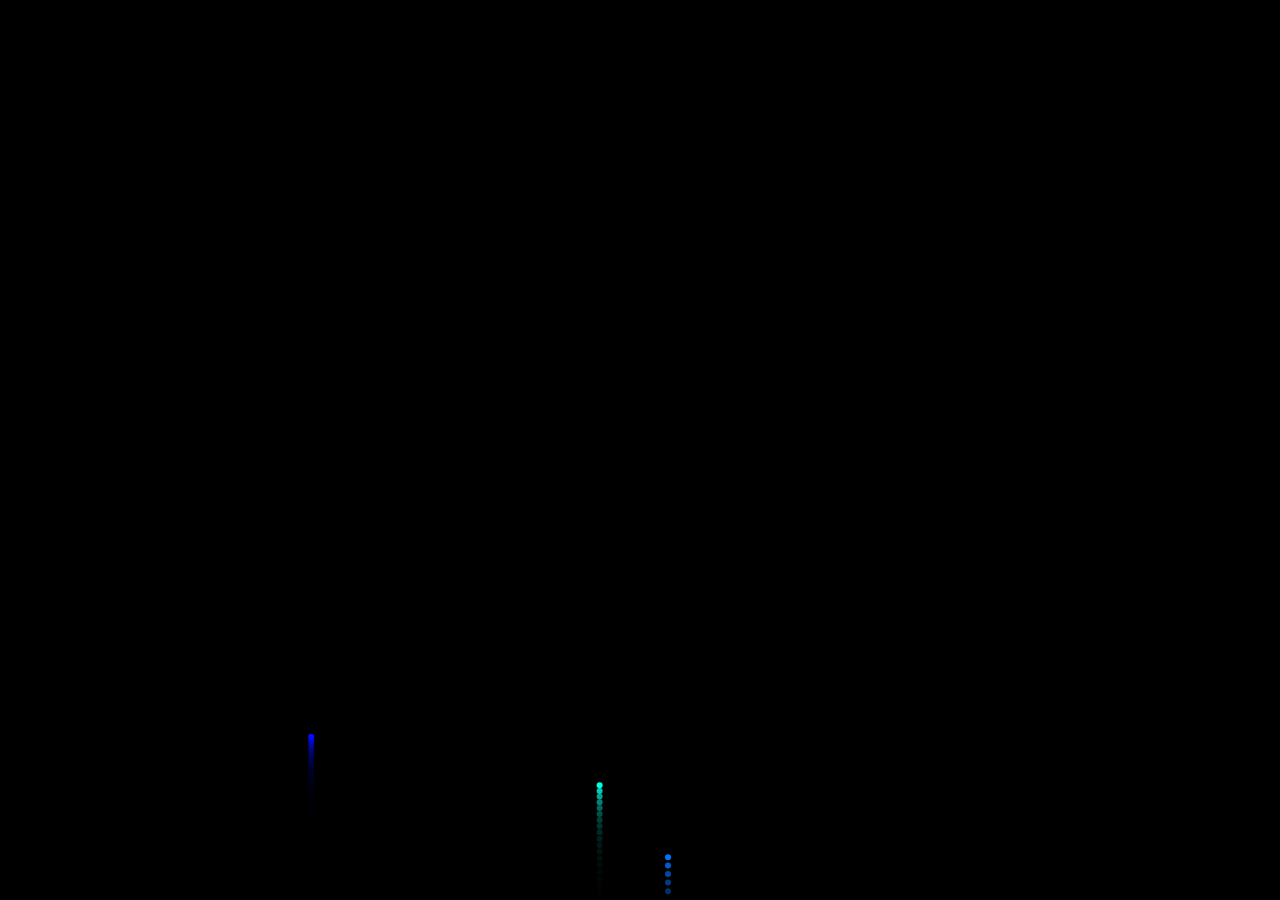
<file: index.html>
<!DOCTYPE html>
<html lang="en">
<head>
    <meta charset="UTF-8">
    <meta name="viewport" content="width=device-width, initial-scale=1.0">
    <title>Fireworks Animation</title>
    <style>
        @import url('https://fonts.googleapis.com/css2?family=Patrick+Hand&display=swap');
        body {
            margin: 0;
            overflow: hidden;
            background: black;
            display: flex;
            justify-content: center;
            align-items: center;
            height: 100vh;
            position: relative;
        }
        canvas {
            position: absolute;
            top: 0;
            left: 0;
            width: 100vw;
            height: 100vh;
        }
        .text-container {
            display: flex;
            font-size: 3rem;
            font-family: 'Patrick Hand', cursive;
            color: white;
            text-align: center;
            position: absolute;
            top: 50%;
            left: 50%;
            transform: translate(-50%, -50%);
        }
        .word {
            display: flex;
            gap: 5px; /* Jarak antar huruf */
            margin: 0 15px; /* Jarak antar kata */
        }
        .letter {
            opacity: 0;
            animation: fadeIn 2s ease-in-out forwards;
        }
        @keyframes fadeIn {
            from { opacity: 0; }
            to { opacity: 1; }
        }
        @keyframes fadeOut {
            from { opacity: 1; }
            to { opacity: 0; }
        }
    </style>
</head>
<body>
    <canvas id="c"></canvas>
    <div class="text-container" id="text-container"></div>
    
    <script>
        const canvas = document.getElementById("c");
        const ctx = canvas.getContext("2d");
        canvas.width = window.innerWidth;
        canvas.height = window.innerHeight;

        let fireworks = [];

        class Firework {
            constructor(x, y) {
                this.x = x;
                this.y = y;
                this.exploded = false;
                this.particles = [];
                this.ring = null;
                this.vy = Math.random() * -5 - 5;
                this.color = `hsl(${Math.random() * 360}, 100%, 50%)`;
            }
            
            update() {
                if (!this.exploded) {
                    this.y += this.vy;
                    this.vy += 0.1;
                    if (this.vy >= 0) this.explode();
                } else {
                    this.particles.forEach(p => p.update());
                    if (this.ring) this.ring.update();
                }
            }
            
            explode() {
                this.exploded = true;
                for (let i = 0; i < 30; i++) {
                    this.particles.push(new Particle(this.x, this.y, this.color));
                }
                this.ring = new Ring(this.x, this.y);
            }
            
            draw() {
                if (!this.exploded) {
                    ctx.fillStyle = this.color;
                    ctx.beginPath();
                    ctx.arc(this.x, this.y, 3, 0, Math.PI * 2);
                    ctx.fill();
                } else {
                    this.particles.forEach(p => p.draw());
                    if (this.ring) this.ring.draw();
                }
            }
        }

        class Particle {
            constructor(x, y, color) {
                this.x = x;
                this.y = y;
                this.vx = Math.cos(Math.random() * Math.PI * 2) * Math.random() * 5;
                this.vy = Math.sin(Math.random() * Math.PI * 2) * Math.random() * 5;
                this.alpha = 1;
                this.color = color;
            }
            
            update() {
                this.x += this.vx;
                this.y += this.vy;
                this.vy += 0.05;
                this.alpha -= 0.02;
            }
            
            draw() {
                ctx.fillStyle = this.color;
                ctx.globalAlpha = this.alpha;
                ctx.beginPath();
                ctx.arc(this.x, this.y, 2, 0, Math.PI * 2);
                ctx.fill();
                ctx.globalAlpha = 1;
            }
        }

        class Ring {
            constructor(x, y) {
                this.x = x;
                this.y = y;
                this.radius = 0;
                this.alpha = 1;
                this.expanding = true;
            }
            
            update() {
                if (this.expanding) {
                    this.radius += 1.5;
                    this.alpha -= 0.02;
                    if (this.radius >= 20) this.expanding = false;
                } else {
                    this.alpha -= 0.05;
                    if (this.alpha <= 0) this.alpha = 0;
                }
            }
            
            draw() {
                ctx.fillStyle = `rgba(255, 255, 255, ${this.alpha})`;
                ctx.beginPath();
                ctx.arc(this.x, this.y, this.radius, 0, Math.PI * 2);
                ctx.fill();
            }
        }

        function animate() {
            ctx.fillStyle = "rgba(0, 0, 0, 0.2)";
            ctx.fillRect(0, 0, canvas.width, canvas.height);
            
            if (Math.random() < 0.05) {
                fireworks.push(new Firework(Math.random() * canvas.width, canvas.height));
            }
            
            fireworks.forEach((f, i) => {
                f.update();
                f.draw();
                if (f.exploded && f.particles.every(p => p.alpha <= 0) && (!f.ring || f.ring.alpha <= 0)) {
                    fireworks.splice(i, 1);
                }
            });
            
            requestAnimationFrame(animate);
        }

        animate();

        // Fungsi untuk memecah kata menjadi huruf dan menerapkan animasi fade-in secara random
        function createTextEffect(text, container) {
            container.innerHTML = ""; // Clear existing content
            text.split(" ").forEach(word => {
                let wordSpan = document.createElement("span");
                wordSpan.classList.add("word");
                
                word.split("").forEach(letter => {
                    let letterSpan = document.createElement("span");
                    letterSpan.classList.add("letter");
                    letterSpan.textContent = letter;
                    wordSpan.appendChild(letterSpan);
                });

                container.appendChild(wordSpan);
            });
        }

        // Fungsi untuk fade out teks
        function fadeOutText(container, callback) {
            const letters = container.querySelectorAll(".letter");
            letters.forEach(letter => {
                letter.style.animation = `fadeOut 2s ease-in-out forwards`;
            });
            setTimeout(callback, 2000); // Wait for fade out to complete
        }

        // Fungsi untuk fade in teks
        function fadeInText(text, container) {
            createTextEffect(text, container);
            const letters = container.querySelectorAll(".letter");
            letters.forEach(letter => {
                const delay = Math.random() * 2 + 0.5; // Delay random antara 0.5 - 2.5 detik
                letter.style.animation = `fadeIn 2s ease-in-out forwards`;
                letter.style.animationDelay = `${delay}s`;
            });
        }

        // Menambahkan teks dengan animasi fade-in random per huruf
        document.addEventListener("DOMContentLoaded", () => {
            const textContainer = document.getElementById("text-container");
            createTextEffect("Happy Birthday, Cynthia", textContainer);
            
            const letters = textContainer.querySelectorAll(".letter");
            letters.forEach(letter => {
                const delay = Math.random() * 2 + 0.5; // Delay random antara 0.5 - 2.5 detik
                letter.style.animation = `fadeIn 2s ease-in-out forwards`;
                letter.style.animationDelay = `${delay}s`;
            });

            // Set timeout untuk fade out dan kemudian fade in teks baru
            setTimeout(() => {
                fadeOutText(textContainer, () => {
                    fadeInText("Best regards, Hikmat", textContainer);
                });
            }, 5000); // Tunggu 5 detik sebelum memulai fade out
        });
    </script>
</body>
</html>
</file>
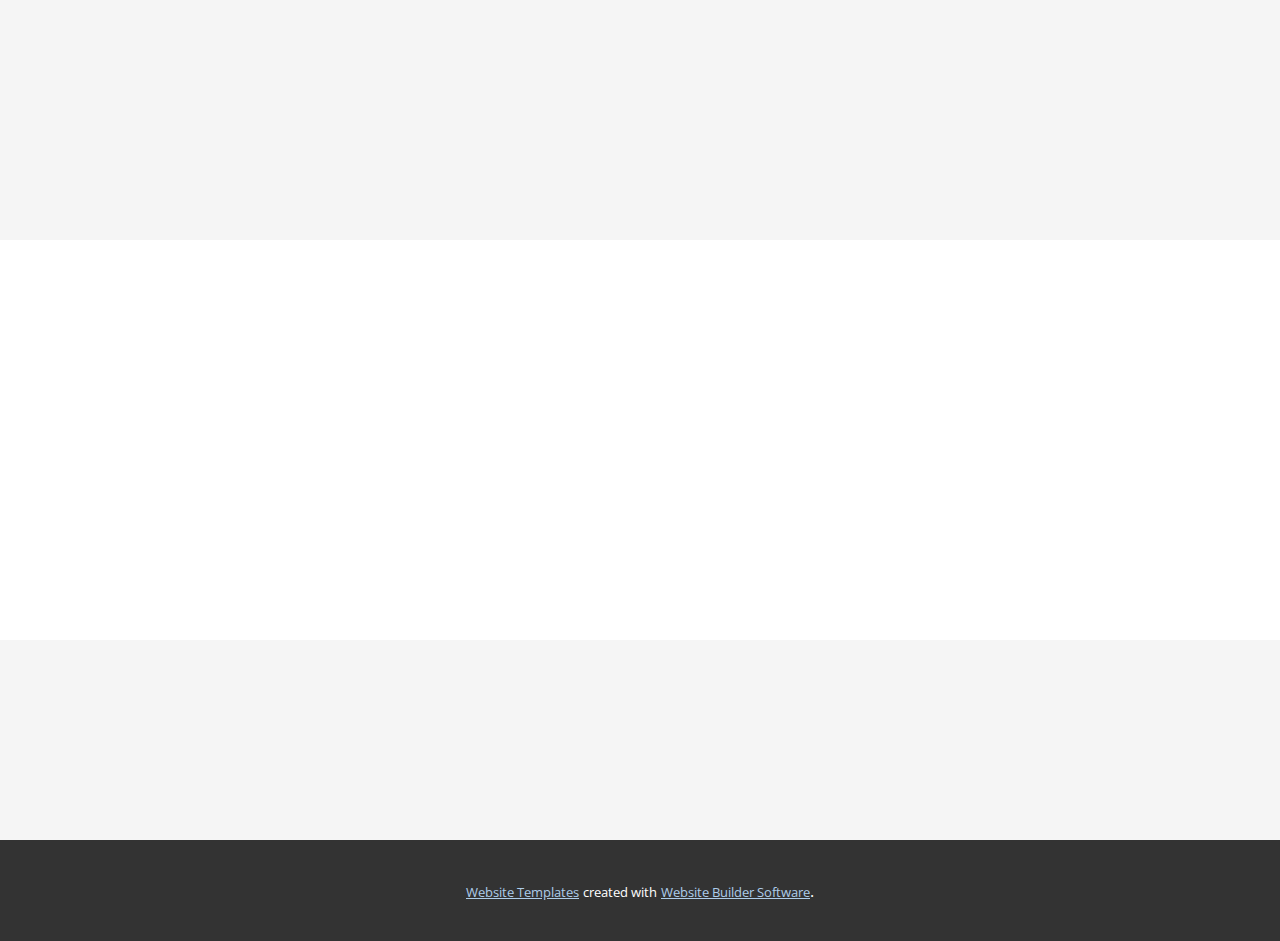
<file: About.html>
<!DOCTYPE html>
<html style="font-size: 16px;" lang="en"><head>
    <meta name="viewport" content="width=device-width, initial-scale=1.0">
    <meta charset="utf-8">
    <meta name="keywords" content="">
    <meta name="description" content="">
    <title>About</title>
    <link rel="stylesheet" href="nicepage.css" media="screen">
<link rel="stylesheet" href="About.css" media="screen">
    <script class="u-script" type="text/javascript" src="jquery.js" defer=""></script>
    <script class="u-script" type="text/javascript" src="nicepage.js" defer=""></script>
    <meta name="generator" content="Nicepage 5.14.0, nicepage.com">
    <link id="u-theme-google-font" rel="stylesheet" href="https://fonts.googleapis.com/css?family=Roboto:100,100i,300,300i,400,400i,500,500i,700,700i,900,900i|Open+Sans:300,300i,400,400i,500,500i,600,600i,700,700i,800,800i">
    
    
    
    <script type="application/ld+json">{
		"@context": "http://schema.org",
		"@type": "Organization",
		"name": ""
}</script>
    <meta name="theme-color" content="#478ac9">
    <meta property="og:title" content="About">
    <meta property="og:type" content="website">
  <meta data-intl-tel-input-cdn-path="intlTelInput/"></head>
  <body class="u-body u-xl-mode" data-lang="en"><header class="u-clearfix u-header u-image u-header" id="sec-767a" data-image-width="2100" data-image-height="1500"><div class="u-clearfix u-sheet u-sheet-1"></div></header>
    <section class="u-clearfix u-section-1" id="sec-4018">
      <div class="u-clearfix u-sheet u-sheet-1"></div>
    </section>
    
    
    
    <footer class="u-align-center u-clearfix u-footer u-image u-footer" id="sec-227c" data-image-width="2100" data-image-height="1500"><div class="u-clearfix u-sheet u-sheet-1"></div></footer>
    <section class="u-backlink u-clearfix u-grey-80">
      <a class="u-link" href="https://nicepage.com/website-templates" target="_blank">
        <span>Website Templates</span>
      </a>
      <p class="u-text">
        <span>created with</span>
      </p>
      <a class="u-link" href="" target="_blank">
        <span>Website Builder Software</span>
      </a>. 
    </section>
  
</body></html>
</file>
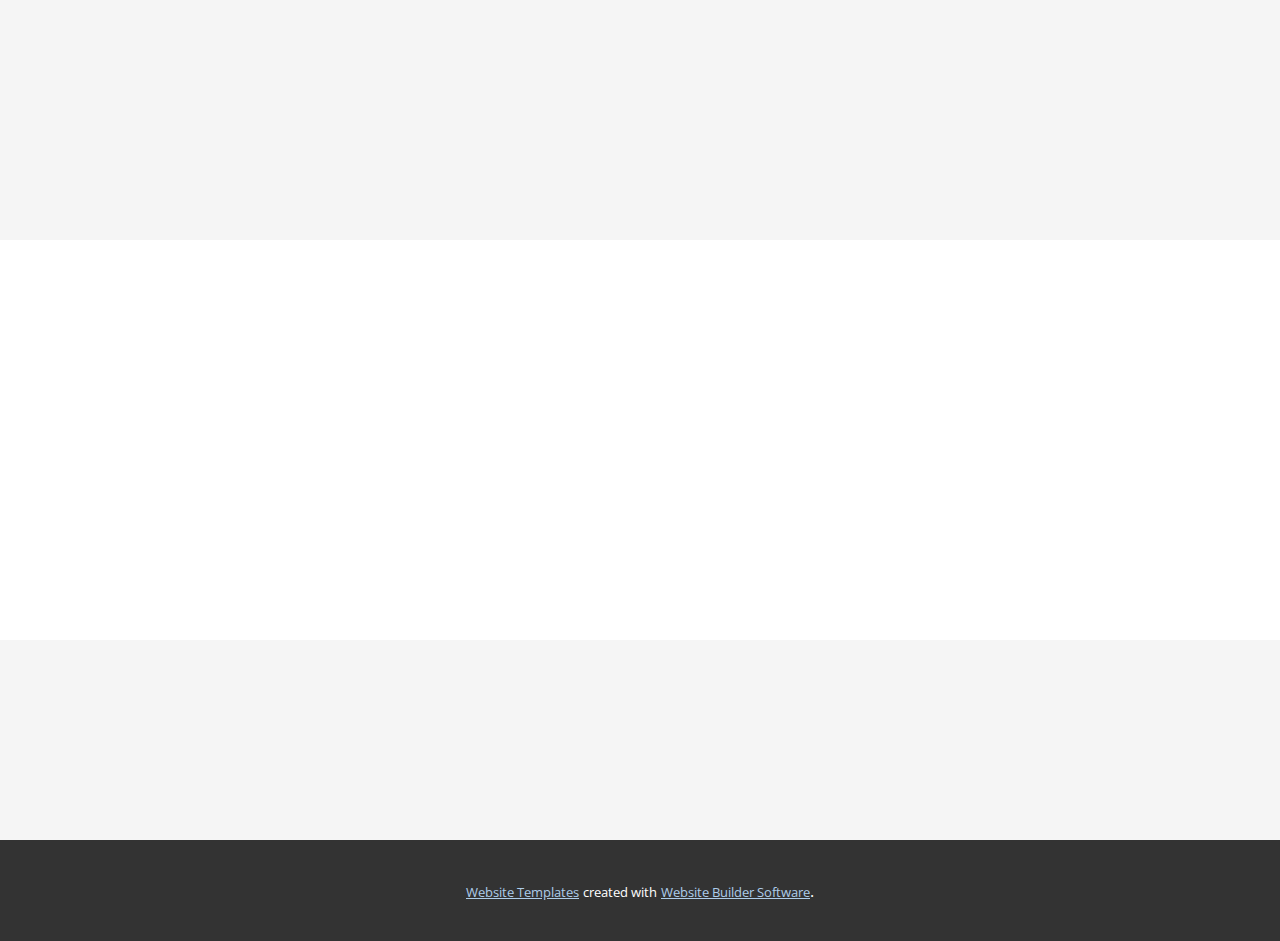
<file: Contact.html>
<!DOCTYPE html>
<html style="font-size: 16px;" lang="en"><head>
    <meta name="viewport" content="width=device-width, initial-scale=1.0">
    <meta charset="utf-8">
    <meta name="keywords" content="">
    <meta name="description" content="">
    <title>Contact</title>
    <link rel="stylesheet" href="nicepage.css" media="screen">
<link rel="stylesheet" href="Contact.css" media="screen">
    <script class="u-script" type="text/javascript" src="jquery.js" defer=""></script>
    <script class="u-script" type="text/javascript" src="nicepage.js" defer=""></script>
    <meta name="generator" content="Nicepage 5.14.0, nicepage.com">
    <link id="u-theme-google-font" rel="stylesheet" href="https://fonts.googleapis.com/css?family=Roboto:100,100i,300,300i,400,400i,500,500i,700,700i,900,900i|Open+Sans:300,300i,400,400i,500,500i,600,600i,700,700i,800,800i">
    
    
    
    <script type="application/ld+json">{
		"@context": "http://schema.org",
		"@type": "Organization",
		"name": ""
}</script>
    <meta name="theme-color" content="#478ac9">
    <meta property="og:title" content="Contact">
    <meta property="og:type" content="website">
  <meta data-intl-tel-input-cdn-path="intlTelInput/"></head>
  <body class="u-body u-xl-mode" data-lang="en"><header class="u-clearfix u-header u-image u-header" id="sec-767a" data-image-width="2100" data-image-height="1500"><div class="u-clearfix u-sheet u-sheet-1"></div></header>
    <section class="u-clearfix u-section-1" id="sec-0eee">
      <div class="u-clearfix u-sheet u-sheet-1"></div>
    </section>
    
    
    
    <footer class="u-align-center u-clearfix u-footer u-image u-footer" id="sec-227c" data-image-width="2100" data-image-height="1500"><div class="u-clearfix u-sheet u-sheet-1"></div></footer>
    <section class="u-backlink u-clearfix u-grey-80">
      <a class="u-link" href="https://nicepage.com/website-templates" target="_blank">
        <span>Website Templates</span>
      </a>
      <p class="u-text">
        <span>created with</span>
      </p>
      <a class="u-link" href="" target="_blank">
        <span>Website Builder Software</span>
      </a>. 
    </section>
  
</body></html>
</file>
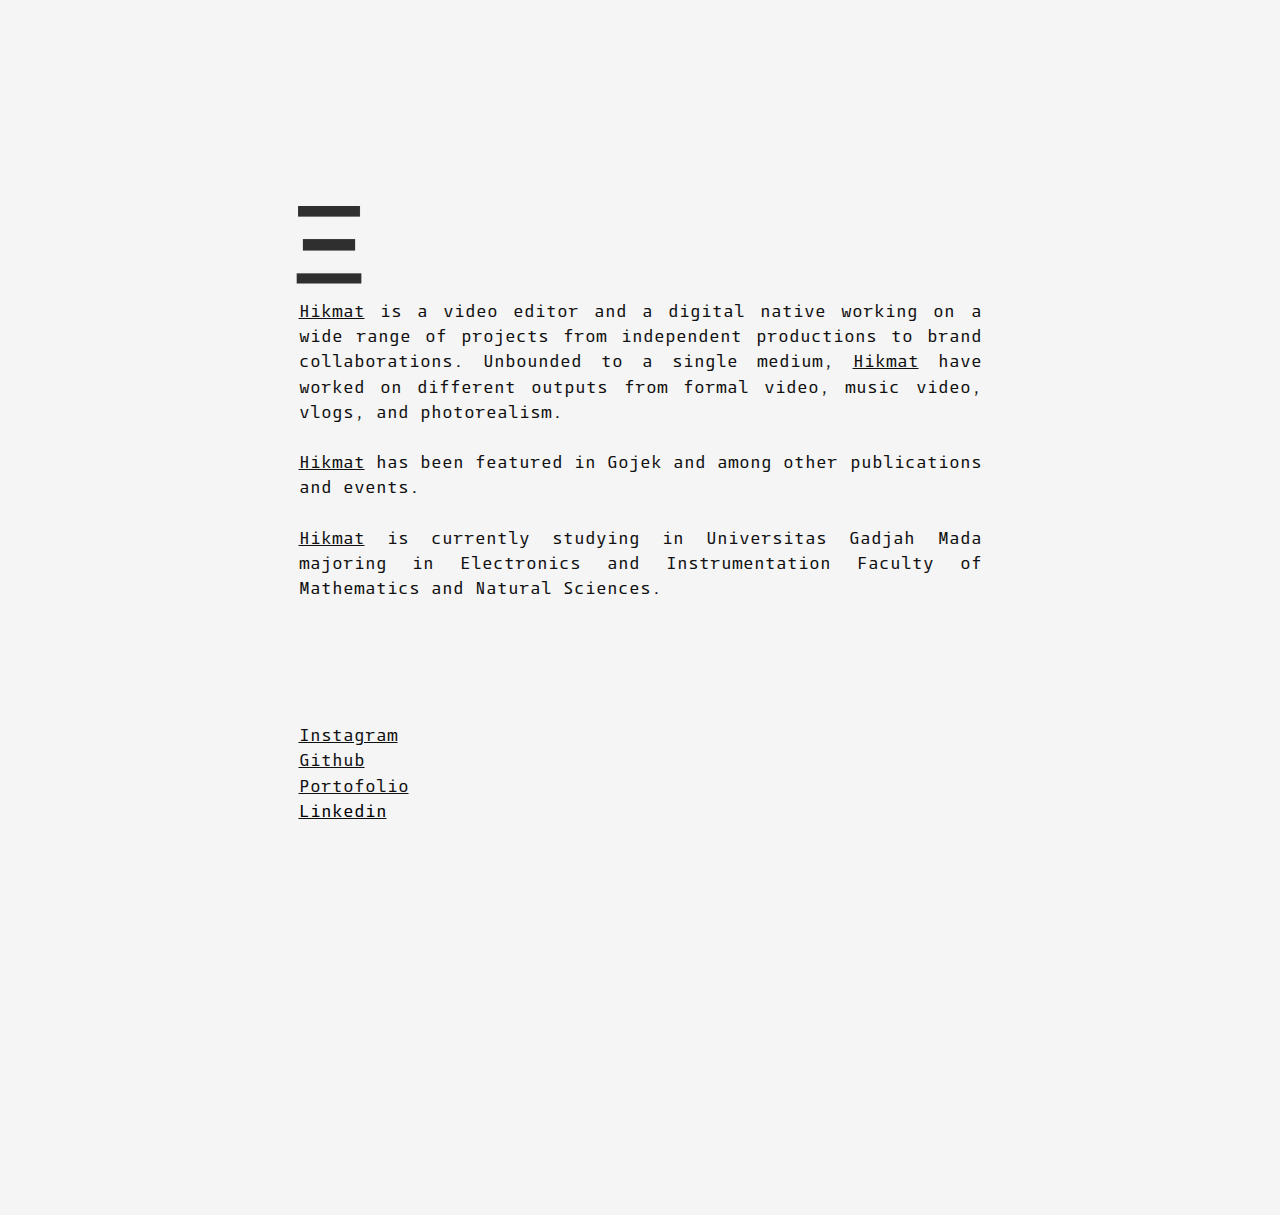
<file: Home.html>
<!DOCTYPE html>
<html style="font-size: 16px;" lang="en">
<head>
    <meta name="viewport" content="width=device-width, initial-scale=1.0">
    <meta charset="utf-8">
    <meta name="keywords" content="">
    <meta name="description" content="">
    <title>Hikmat</title>
    <link rel="stylesheet" href="nicepage.css" media="screen">
    <link rel="stylesheet" href="Home.css" media="screen">
    <script class="u-script" type="text/javascript" src="jquery.js" defer=""></script>
    <script class="u-script" type="text/javascript" src="nicepage.js" defer=""></script>
    <meta name="generator" content="Nicepage 5.14.0, nicepage.com">
    <link id="u-theme-google-font" rel="stylesheet" href="https://fonts.googleapis.com/css?family=Roboto:100,100i,300,300i,400,400i,500,500i,700,700i,900,900i|Open+Sans:300,300i,400,400i,500,500i,600,600i,700,700i,800,800i">
    <script type="application/ld+json">{
		"@context": "http://schema.org",
		"@type": "Organization",
		"name": ""
}</script>
    <meta name="theme-color" content="#478ac9">
    <meta property="og:title" content="Home">
    <meta property="og:type" content="website">
  <meta data-intl-tel-input-cdn-path="intlTelInput/">
  <style>
    .u-text {
      font-family: 'FontKeren';
    }
  </style>
</head>

  <body class="u-body u-xl-mode" data-lang="en"><header class="u-clearfix u-header u-image u-header" id="sec-767a" data-image-width="2100" data-image-height="1500"><div class="u-clearfix u-sheet u-sheet-1"></div></header>
    <section class="u-clearfix u-image u-section-1" id="sec-3d31" data-image-width="2100" data-image-height="1500">
      <div class="u-clearfix u-sheet u-valign-bottom-sm u-sheet-1">
        <img class="u-image u-image-contain u-image-default u-image-1" src="images/myfirstlogo1.png" alt="" data-image-width="2100" data-image-height="1500">
        <p class="u-align-justify u-custom-font u-text u-text-1"><u>Hikmat</u>&nbsp;is a video editor and a digital native working on a wide range of projects from independent productions to brand collaborations. Unbounded to a single medium, <span style="text-decoration: underline !important;">Hikmat</span> have worked on different outputs from formal video, music video, vlogs, and photorealism.<br>
          <br><u>Hikmat</u>&nbsp;has been featured in Gojek and among other publications and events.<br>
          <br><u>Hikmat</u>&nbsp;is currently studying in Universitas Gadjah Mada majoring in Electronics and Instrumentation Faculty of Mathematics and Natural Sciences.<br>
        </p>
        <p class="u-align-justify u-custom-font u-text u-text-2">
          <a class="u-active-none u-border-none u-btn u-button-link u-button-style u-hover-none u-none u-text-body-color u-btn-2" data-href="https://instagram.com/hikmat.sjt" data-target="_blank">Instagram</a>
        </p>
        <p class="u-align-justify u-custom-font u-text u-text-3">
          <a class="u-active-none u-border-none u-btn u-button-link u-button-style u-hover-none u-none u-text-body-color u-btn-2" data-href="https://github.com/Hik-24" data-target="_blank">Github</a>
        </p>
        <p class="u-align-justify u-custom-font u-text u-text-4">
          <a class="u-active-none u-border-none u-btn u-button-link u-button-style u-hover-none u-none u-text-body-color u-btn-3" data-href="https://drive.google.com/drive/folders/1Jxelq80Ud3aWbFJnS-523pmp2VjEOjN8?usp=share_link" data-target="_blank">Portofolio<br>
          </a>
        </p>
        <p class="u-align-justify u-custom-font u-text u-text-5">
          <a class="u-active-none u-border-none u-btn u-button-link u-button-style u-hover-none u-none u-text-black u-btn-4" data-href="https://www.linkedin.com/in/hikmat-sejati-2b8023239">Linkedin<br>
          </a>
        </p>
      </div>
    </section>
    <footer class="u-align-center u-clearfix u-footer u-image u-footer" id="sec-227c" data-image-width="2100" data-image-height="1500"><div class="u-clearfix u-sheet u-sheet-1"></div></footer>
</body></html>
</file>
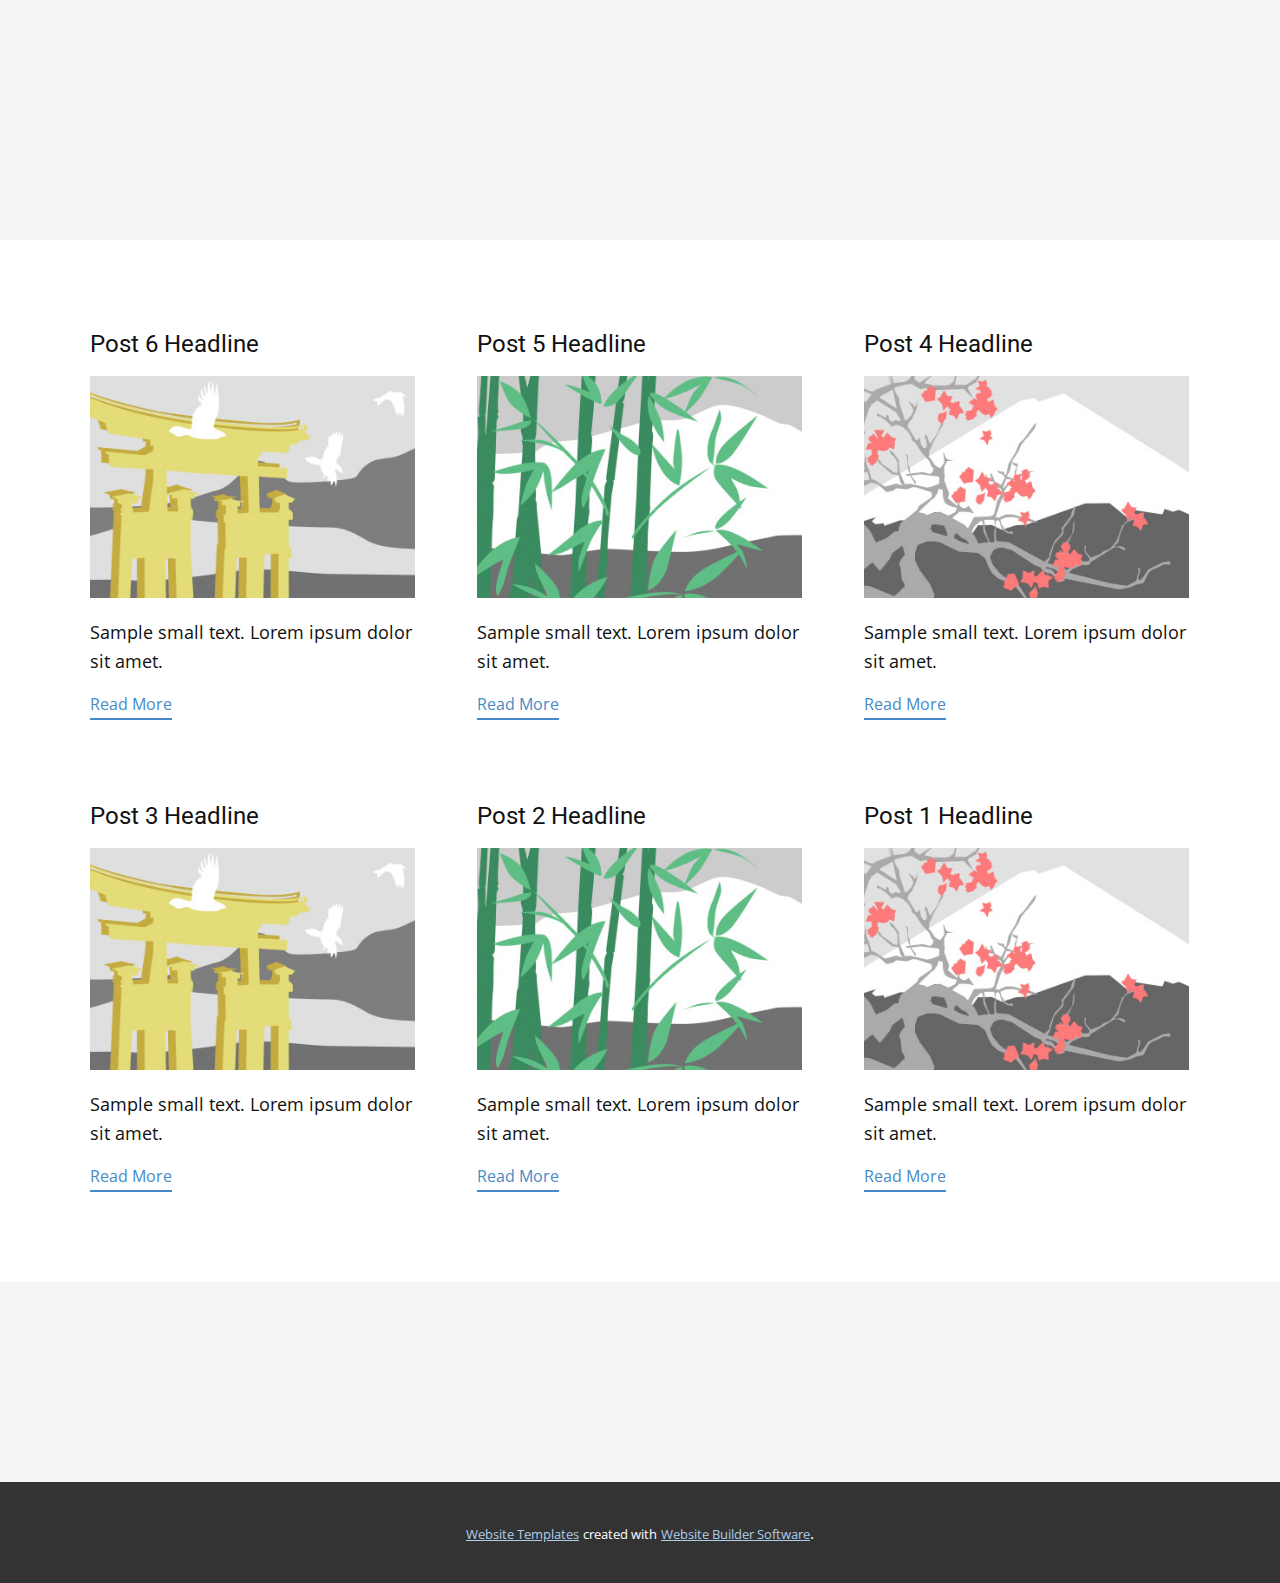
<file: blog/blog.html>
<!DOCTYPE html>
<html style="font-size: 16px;" lang="en"><head>
    <meta name="viewport" content="width=device-width, initial-scale=1.0">
    <meta charset="utf-8">
    <meta name="keywords" content="">
    <meta name="description" content="">
    <title>Blog Template</title>
    <link rel="stylesheet" href="../nicepage.css" media="screen">
<link rel="stylesheet" href="../Blog-Template.css" media="screen">
    <script class="u-script" type="text/javascript" src="../jquery.js" defer=""></script>
    <script class="u-script" type="text/javascript" src="../nicepage.js" defer=""></script>
    <meta name="generator" content="Nicepage 5.14.0, nicepage.com">
    <link id="u-theme-google-font" rel="stylesheet" href="https://fonts.googleapis.com/css?family=Roboto:100,100i,300,300i,400,400i,500,500i,700,700i,900,900i|Open+Sans:300,300i,400,400i,500,500i,600,600i,700,700i,800,800i">
    
    
    
    <script type="application/ld+json">{
		"@context": "http://schema.org",
		"@type": "Organization",
		"name": ""
}</script>
    <meta name="theme-color" content="#478ac9">
  <meta data-intl-tel-input-cdn-path="intlTelInput/"></head>
  <body class="u-body u-xl-mode" data-lang="en"><header class="u-clearfix u-header u-image u-header" id="sec-767a" data-image-width="2100" data-image-height="1500"><div class="u-clearfix u-sheet u-sheet-1"></div></header>
    <section class="u-clearfix u-section-1" id="sec-f894">
      <div class="u-clearfix u-sheet u-valign-middle u-sheet-1"><!--blog--><!--blog_options_json--><!--{"type":"Recent","source":"","tags":"","count":""}--><!--/blog_options_json-->
        <div class="u-blog u-expanded-width u-repeater u-repeater-1"><!--blog_post-->
          <div class="u-blog-post u-container-style u-repeater-item u-white u-repeater-item-1">
            <div class="u-container-layout u-similar-container u-valign-top u-container-layout-1"><!--blog_post_header-->
              <h4 class="u-blog-control u-text u-text-1">
                <a class="u-post-header-link" href="../blog/post-5.html">Post 6 Headline</a>
              </h4><!--/blog_post_header--><!--blog_post_image-->
              <a class="u-post-header-link" href="../blog/post-5.html"><img alt="" class="u-blog-control u-expanded-width u-image u-image-default u-image-1" src="../images/8ad73f3c.jpeg"></a><!--/blog_post_image--><!--blog_post_content-->
              <div class="u-blog-control u-post-content u-text u-text-2 fr-view">Sample small text. Lorem ipsum dolor sit amet.</div><!--/blog_post_content--><!--blog_post_readmore-->
              <a href="../blog/post-5.html" class="u-blog-control u-border-2 u-border-palette-1-base u-btn u-btn-rectangle u-button-style u-none u-btn-1"><!--blog_post_readmore_content--><!--options_json--><!--{"content":"","defaultValue":"Read More"}--><!--/options_json-->Read More<!--/blog_post_readmore_content--></a><!--/blog_post_readmore-->
            </div>
          </div><div class="u-blog-post u-container-style u-repeater-item u-video-cover u-white">
            <div class="u-container-layout u-similar-container u-valign-top u-container-layout-2"><!--blog_post_header-->
              <h4 class="u-blog-control u-text u-text-3">
                <a class="u-post-header-link" href="../blog/post-4.html">Post 5 Headline</a>
              </h4><!--/blog_post_header--><!--blog_post_image-->
              <a class="u-post-header-link" href="../blog/post-4.html"><img alt="" class="u-blog-control u-expanded-width u-image u-image-default u-image-2" src="../images/68f64b9d.jpeg"></a><!--/blog_post_image--><!--blog_post_content-->
              <div class="u-blog-control u-post-content u-text u-text-4 fr-view">Sample small text. Lorem ipsum dolor sit amet.</div><!--/blog_post_content--><!--blog_post_readmore-->
              <a href="../blog/post-4.html" class="u-blog-control u-border-2 u-border-palette-1-base u-btn u-btn-rectangle u-button-style u-none u-btn-2"><!--blog_post_readmore_content--><!--options_json--><!--{"content":"","defaultValue":"Read More"}--><!--/options_json-->Read More<!--/blog_post_readmore_content--></a><!--/blog_post_readmore-->
            </div>
          </div><div class="u-blog-post u-container-style u-repeater-item u-video-cover u-white">
            <div class="u-container-layout u-similar-container u-valign-top u-container-layout-3"><!--blog_post_header-->
              <h4 class="u-blog-control u-text u-text-5">
                <a class="u-post-header-link" href="../blog/post-3.html">Post 4 Headline</a>
              </h4><!--/blog_post_header--><!--blog_post_image-->
              <a class="u-post-header-link" href="../blog/post-3.html"><img alt="" class="u-blog-control u-expanded-width u-image u-image-default u-image-3" src="../images/0fd3416c.jpeg"></a><!--/blog_post_image--><!--blog_post_content-->
              <div class="u-blog-control u-post-content u-text u-text-6 fr-view">Sample small text. Lorem ipsum dolor sit amet.</div><!--/blog_post_content--><!--blog_post_readmore-->
              <a href="../blog/post-3.html" class="u-blog-control u-border-2 u-border-palette-1-base u-btn u-btn-rectangle u-button-style u-none u-btn-3"><!--blog_post_readmore_content--><!--options_json--><!--{"content":"","defaultValue":"Read More"}--><!--/options_json-->Read More<!--/blog_post_readmore_content--></a><!--/blog_post_readmore-->
            </div>
          </div><div class="u-blog-post u-container-style u-repeater-item u-white u-repeater-item-1">
            <div class="u-container-layout u-similar-container u-valign-top u-container-layout-1"><!--blog_post_header-->
              <h4 class="u-blog-control u-text u-text-1">
                <a class="u-post-header-link" href="../blog/post-2.html">Post 3 Headline</a>
              </h4><!--/blog_post_header--><!--blog_post_image-->
              <a class="u-post-header-link" href="../blog/post-2.html"><img alt="" class="u-blog-control u-expanded-width u-image u-image-default u-image-1" src="../images/8ad73f3c.jpeg"></a><!--/blog_post_image--><!--blog_post_content-->
              <div class="u-blog-control u-post-content u-text u-text-2 fr-view">Sample small text. Lorem ipsum dolor sit amet.</div><!--/blog_post_content--><!--blog_post_readmore-->
              <a href="../blog/post-2.html" class="u-blog-control u-border-2 u-border-palette-1-base u-btn u-btn-rectangle u-button-style u-none u-btn-1"><!--blog_post_readmore_content--><!--options_json--><!--{"content":"","defaultValue":"Read More"}--><!--/options_json-->Read More<!--/blog_post_readmore_content--></a><!--/blog_post_readmore-->
            </div>
          </div><div class="u-blog-post u-container-style u-repeater-item u-video-cover u-white">
            <div class="u-container-layout u-similar-container u-valign-top u-container-layout-2"><!--blog_post_header-->
              <h4 class="u-blog-control u-text u-text-3">
                <a class="u-post-header-link" href="../blog/post-1.html">Post 2 Headline</a>
              </h4><!--/blog_post_header--><!--blog_post_image-->
              <a class="u-post-header-link" href="../blog/post-1.html"><img alt="" class="u-blog-control u-expanded-width u-image u-image-default u-image-2" src="../images/68f64b9d.jpeg"></a><!--/blog_post_image--><!--blog_post_content-->
              <div class="u-blog-control u-post-content u-text u-text-4 fr-view">Sample small text. Lorem ipsum dolor sit amet.</div><!--/blog_post_content--><!--blog_post_readmore-->
              <a href="../blog/post-1.html" class="u-blog-control u-border-2 u-border-palette-1-base u-btn u-btn-rectangle u-button-style u-none u-btn-2"><!--blog_post_readmore_content--><!--options_json--><!--{"content":"","defaultValue":"Read More"}--><!--/options_json-->Read More<!--/blog_post_readmore_content--></a><!--/blog_post_readmore-->
            </div>
          </div><div class="u-blog-post u-container-style u-repeater-item u-video-cover u-white">
            <div class="u-container-layout u-similar-container u-valign-top u-container-layout-3"><!--blog_post_header-->
              <h4 class="u-blog-control u-text u-text-5">
                <a class="u-post-header-link" href="../blog/post.html">Post 1 Headline</a>
              </h4><!--/blog_post_header--><!--blog_post_image-->
              <a class="u-post-header-link" href="../blog/post.html"><img alt="" class="u-blog-control u-expanded-width u-image u-image-default u-image-3" src="../images/0fd3416c.jpeg"></a><!--/blog_post_image--><!--blog_post_content-->
              <div class="u-blog-control u-post-content u-text u-text-6 fr-view">Sample small text. Lorem ipsum dolor sit amet.</div><!--/blog_post_content--><!--blog_post_readmore-->
              <a href="../blog/post.html" class="u-blog-control u-border-2 u-border-palette-1-base u-btn u-btn-rectangle u-button-style u-none u-btn-3"><!--blog_post_readmore_content--><!--options_json--><!--{"content":"","defaultValue":"Read More"}--><!--/options_json-->Read More<!--/blog_post_readmore_content--></a><!--/blog_post_readmore-->
            </div>
          </div><!--/blog_post--><!--blog_post-->
          <!--/blog_post--><!--blog_post-->
          <!--/blog_post-->
        </div><!--/blog-->
      </div>
    </section>
    
    
    
    <footer class="u-align-center u-clearfix u-footer u-image u-footer" id="sec-227c" data-image-width="2100" data-image-height="1500"><div class="u-clearfix u-sheet u-sheet-1"></div></footer>
    <section class="u-backlink u-clearfix u-grey-80">
      <a class="u-link" href="https://nicepage.com/website-templates" target="_blank">
        <span>Website Templates</span>
      </a>
      <p class="u-text">
        <span>created with</span>
      </p>
      <a class="u-link" href="" target="_blank">
        <span>Website Builder Software</span>
      </a>. 
    </section>
  
</body></html>
</file>
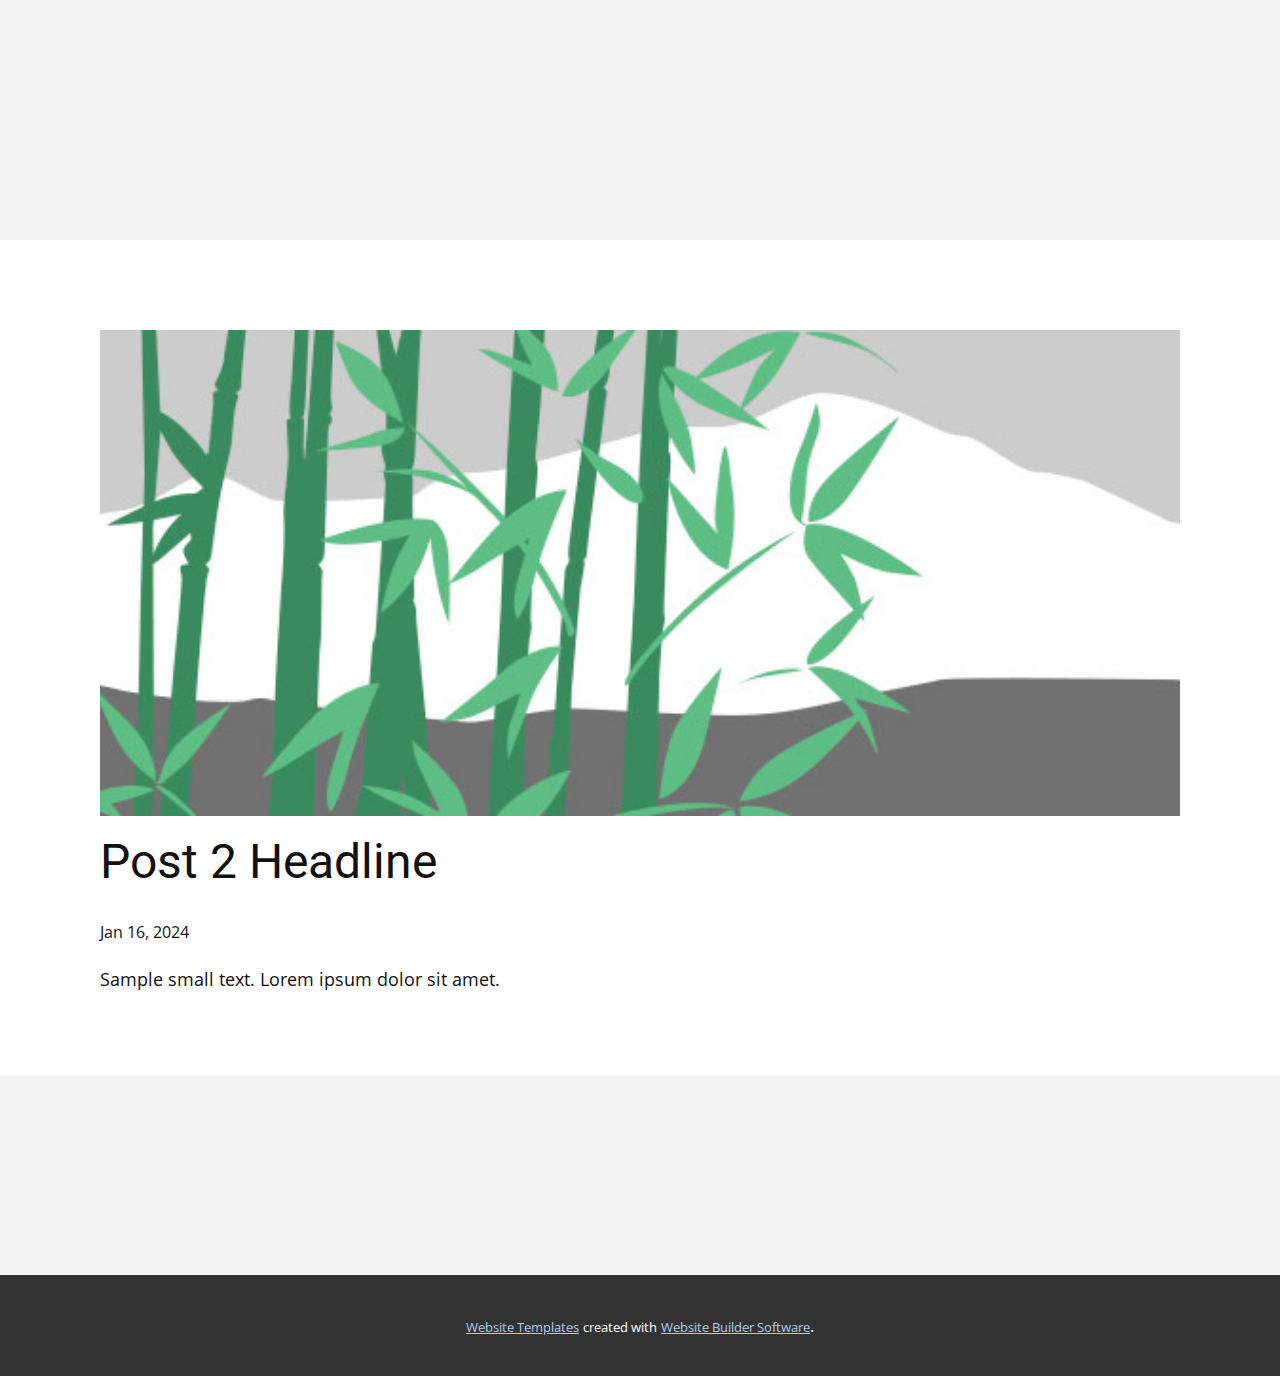
<file: blog/post-1.html>
<!DOCTYPE html>
<html style="font-size: 16px;" lang="en"><head>
    <meta name="viewport" content="width=device-width, initial-scale=1.0">
    <meta charset="utf-8">
    <meta name="keywords" content="Post 1 Headline">
    <meta name="description" content="">
    <title>Post 2 Headline</title>
    <link rel="stylesheet" href="../nicepage.css" media="screen">
<link rel="stylesheet" href="../Post-Template.css" media="screen">
    <script class="u-script" type="text/javascript" src="../jquery.js" defer=""></script>
    <script class="u-script" type="text/javascript" src="../nicepage.js" defer=""></script>
    <meta name="generator" content="Nicepage 5.14.0, nicepage.com">
    <link id="u-theme-google-font" rel="stylesheet" href="https://fonts.googleapis.com/css?family=Roboto:100,100i,300,300i,400,400i,500,500i,700,700i,900,900i|Open+Sans:300,300i,400,400i,500,500i,600,600i,700,700i,800,800i">
    
    
    
    <script type="application/ld+json">{
		"@context": "http://schema.org",
		"@type": "Organization",
		"name": ""
}</script>
    <meta name="theme-color" content="#478ac9">
  <meta data-intl-tel-input-cdn-path="intlTelInput/"></head>
  <body class="u-body u-xl-mode" data-lang="en"><header class="u-clearfix u-header u-image u-header" id="sec-767a" data-image-width="2100" data-image-height="1500"><div class="u-clearfix u-sheet u-sheet-1"></div></header>
    <section class="u-align-center u-clearfix u-section-1" id="sec-8fab">
      <div class="u-clearfix u-sheet u-valign-middle-md u-valign-middle-sm u-valign-middle-xs u-sheet-1"><!--post_details--><!--post_details_options_json--><!--{"source":""}--><!--/post_details_options_json--><!--blog_post-->
        <div class="u-container-style u-expanded-width u-post-details u-post-details-1">
          <div class="u-container-layout u-valign-middle u-container-layout-1"><!--blog_post_image-->
            <img alt="" class="u-blog-control u-expanded-width u-image u-image-default u-image-1" src="../images/68f64b9d.jpeg"><!--/blog_post_image--><!--blog_post_header-->
            <h2 class="u-blog-control u-text u-text-1">Post 2 Headline</h2><!--/blog_post_header--><!--blog_post_metadata-->
            <div class="u-blog-control u-metadata u-metadata-1"><!--blog_post_metadata_date-->
              <span class="u-meta-date u-meta-icon">Jan 16, 2024</span><!--/blog_post_metadata_date--><!--blog_post_metadata_category-->
              <!--/blog_post_metadata_category--><!--blog_post_metadata_comments-->
              <!--/blog_post_metadata_comments-->
            </div><!--/blog_post_metadata--><!--blog_post_content-->
            <div class="u-align-justify u-blog-control u-post-content u-text u-text-2 fr-view">
  Sample small text. Lorem ipsum dolor sit amet.
  </div><!--/blog_post_content-->
          </div>
        </div><!--/blog_post--><!--/post_details-->
      </div>
    </section>
    
    
    
    <footer class="u-align-center u-clearfix u-footer u-image u-footer" id="sec-227c" data-image-width="2100" data-image-height="1500"><div class="u-clearfix u-sheet u-sheet-1"></div></footer>
    <section class="u-backlink u-clearfix u-grey-80">
      <a class="u-link" href="https://nicepage.com/website-templates" target="_blank">
        <span>Website Templates</span>
      </a>
      <p class="u-text">
        <span>created with</span>
      </p>
      <a class="u-link" href="" target="_blank">
        <span>Website Builder Software</span>
      </a>. 
    </section>
  
</body></html>
</file>
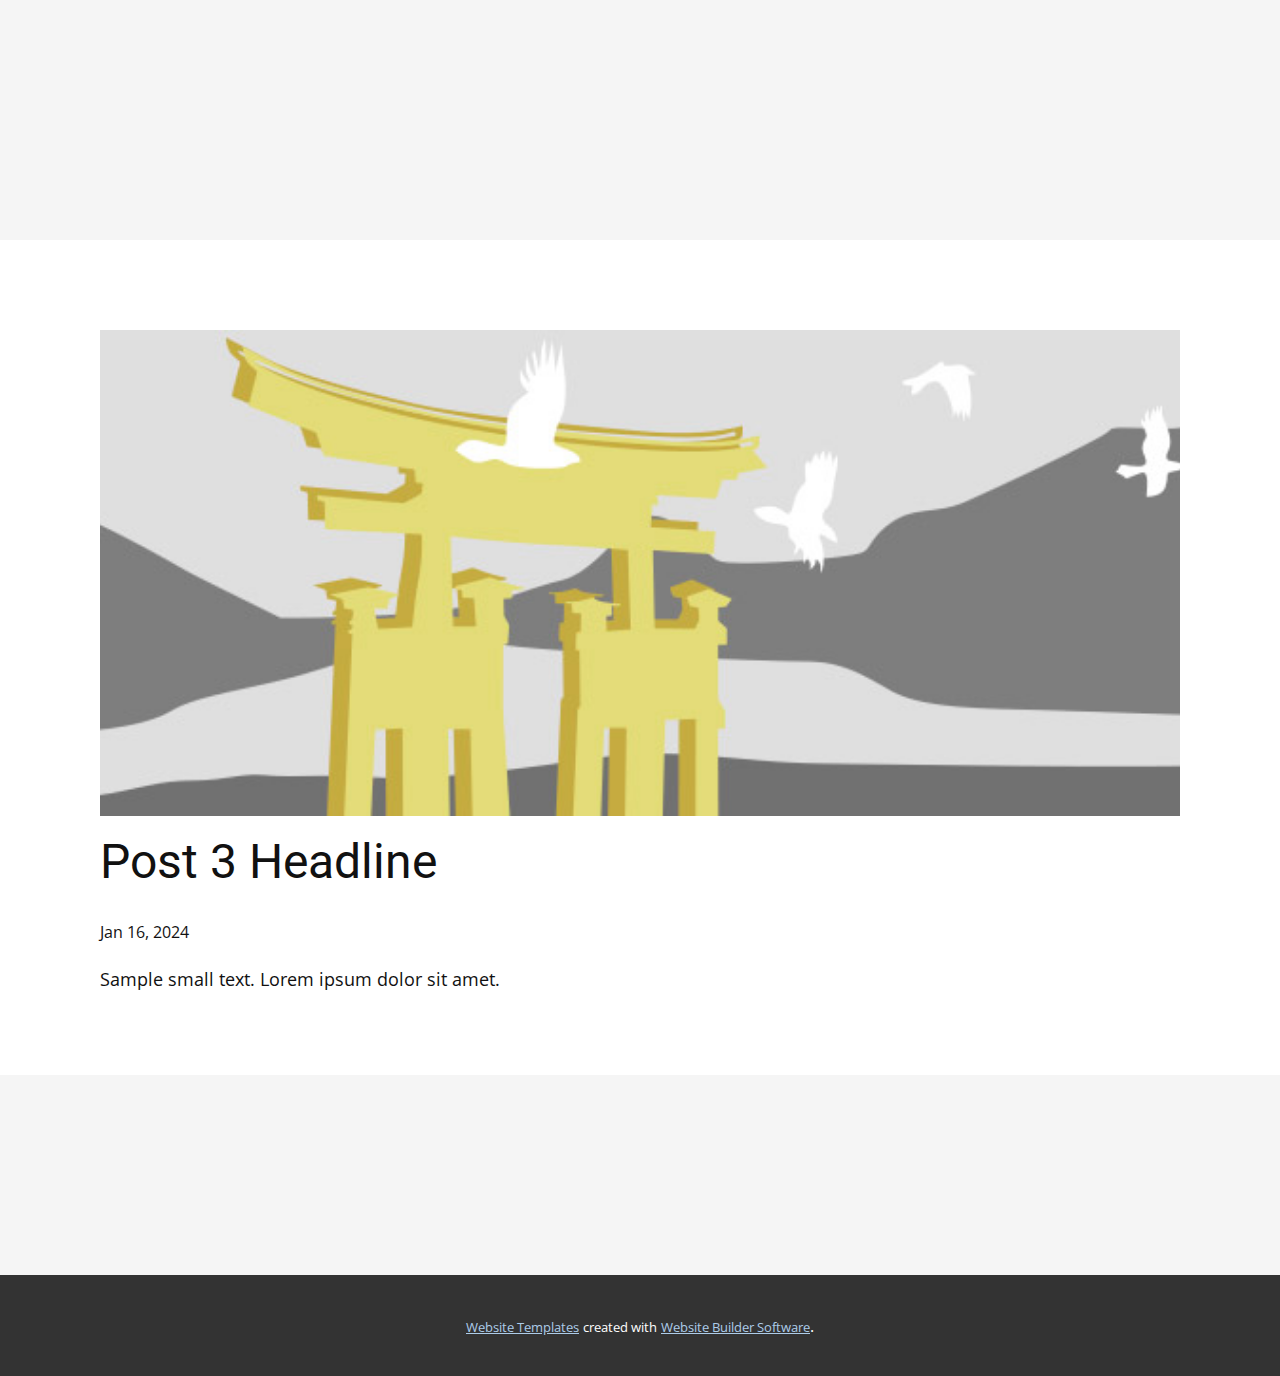
<file: blog/post-2.html>
<!DOCTYPE html>
<html style="font-size: 16px;" lang="en"><head>
    <meta name="viewport" content="width=device-width, initial-scale=1.0">
    <meta charset="utf-8">
    <meta name="keywords" content="Post 1 Headline">
    <meta name="description" content="">
    <title>Post 3 Headline</title>
    <link rel="stylesheet" href="../nicepage.css" media="screen">
<link rel="stylesheet" href="../Post-Template.css" media="screen">
    <script class="u-script" type="text/javascript" src="../jquery.js" defer=""></script>
    <script class="u-script" type="text/javascript" src="../nicepage.js" defer=""></script>
    <meta name="generator" content="Nicepage 5.14.0, nicepage.com">
    <link id="u-theme-google-font" rel="stylesheet" href="https://fonts.googleapis.com/css?family=Roboto:100,100i,300,300i,400,400i,500,500i,700,700i,900,900i|Open+Sans:300,300i,400,400i,500,500i,600,600i,700,700i,800,800i">
    
    
    
    <script type="application/ld+json">{
		"@context": "http://schema.org",
		"@type": "Organization",
		"name": ""
}</script>
    <meta name="theme-color" content="#478ac9">
  <meta data-intl-tel-input-cdn-path="intlTelInput/"></head>
  <body class="u-body u-xl-mode" data-lang="en"><header class="u-clearfix u-header u-image u-header" id="sec-767a" data-image-width="2100" data-image-height="1500"><div class="u-clearfix u-sheet u-sheet-1"></div></header>
    <section class="u-align-center u-clearfix u-section-1" id="sec-8fab">
      <div class="u-clearfix u-sheet u-valign-middle-md u-valign-middle-sm u-valign-middle-xs u-sheet-1"><!--post_details--><!--post_details_options_json--><!--{"source":""}--><!--/post_details_options_json--><!--blog_post-->
        <div class="u-container-style u-expanded-width u-post-details u-post-details-1">
          <div class="u-container-layout u-valign-middle u-container-layout-1"><!--blog_post_image-->
            <img alt="" class="u-blog-control u-expanded-width u-image u-image-default u-image-1" src="../images/8ad73f3c.jpeg"><!--/blog_post_image--><!--blog_post_header-->
            <h2 class="u-blog-control u-text u-text-1">Post 3 Headline</h2><!--/blog_post_header--><!--blog_post_metadata-->
            <div class="u-blog-control u-metadata u-metadata-1"><!--blog_post_metadata_date-->
              <span class="u-meta-date u-meta-icon">Jan 16, 2024</span><!--/blog_post_metadata_date--><!--blog_post_metadata_category-->
              <!--/blog_post_metadata_category--><!--blog_post_metadata_comments-->
              <!--/blog_post_metadata_comments-->
            </div><!--/blog_post_metadata--><!--blog_post_content-->
            <div class="u-align-justify u-blog-control u-post-content u-text u-text-2 fr-view">
  Sample small text. Lorem ipsum dolor sit amet.
  </div><!--/blog_post_content-->
          </div>
        </div><!--/blog_post--><!--/post_details-->
      </div>
    </section>
    
    
    
    <footer class="u-align-center u-clearfix u-footer u-image u-footer" id="sec-227c" data-image-width="2100" data-image-height="1500"><div class="u-clearfix u-sheet u-sheet-1"></div></footer>
    <section class="u-backlink u-clearfix u-grey-80">
      <a class="u-link" href="https://nicepage.com/website-templates" target="_blank">
        <span>Website Templates</span>
      </a>
      <p class="u-text">
        <span>created with</span>
      </p>
      <a class="u-link" href="" target="_blank">
        <span>Website Builder Software</span>
      </a>. 
    </section>
  
</body></html>
</file>
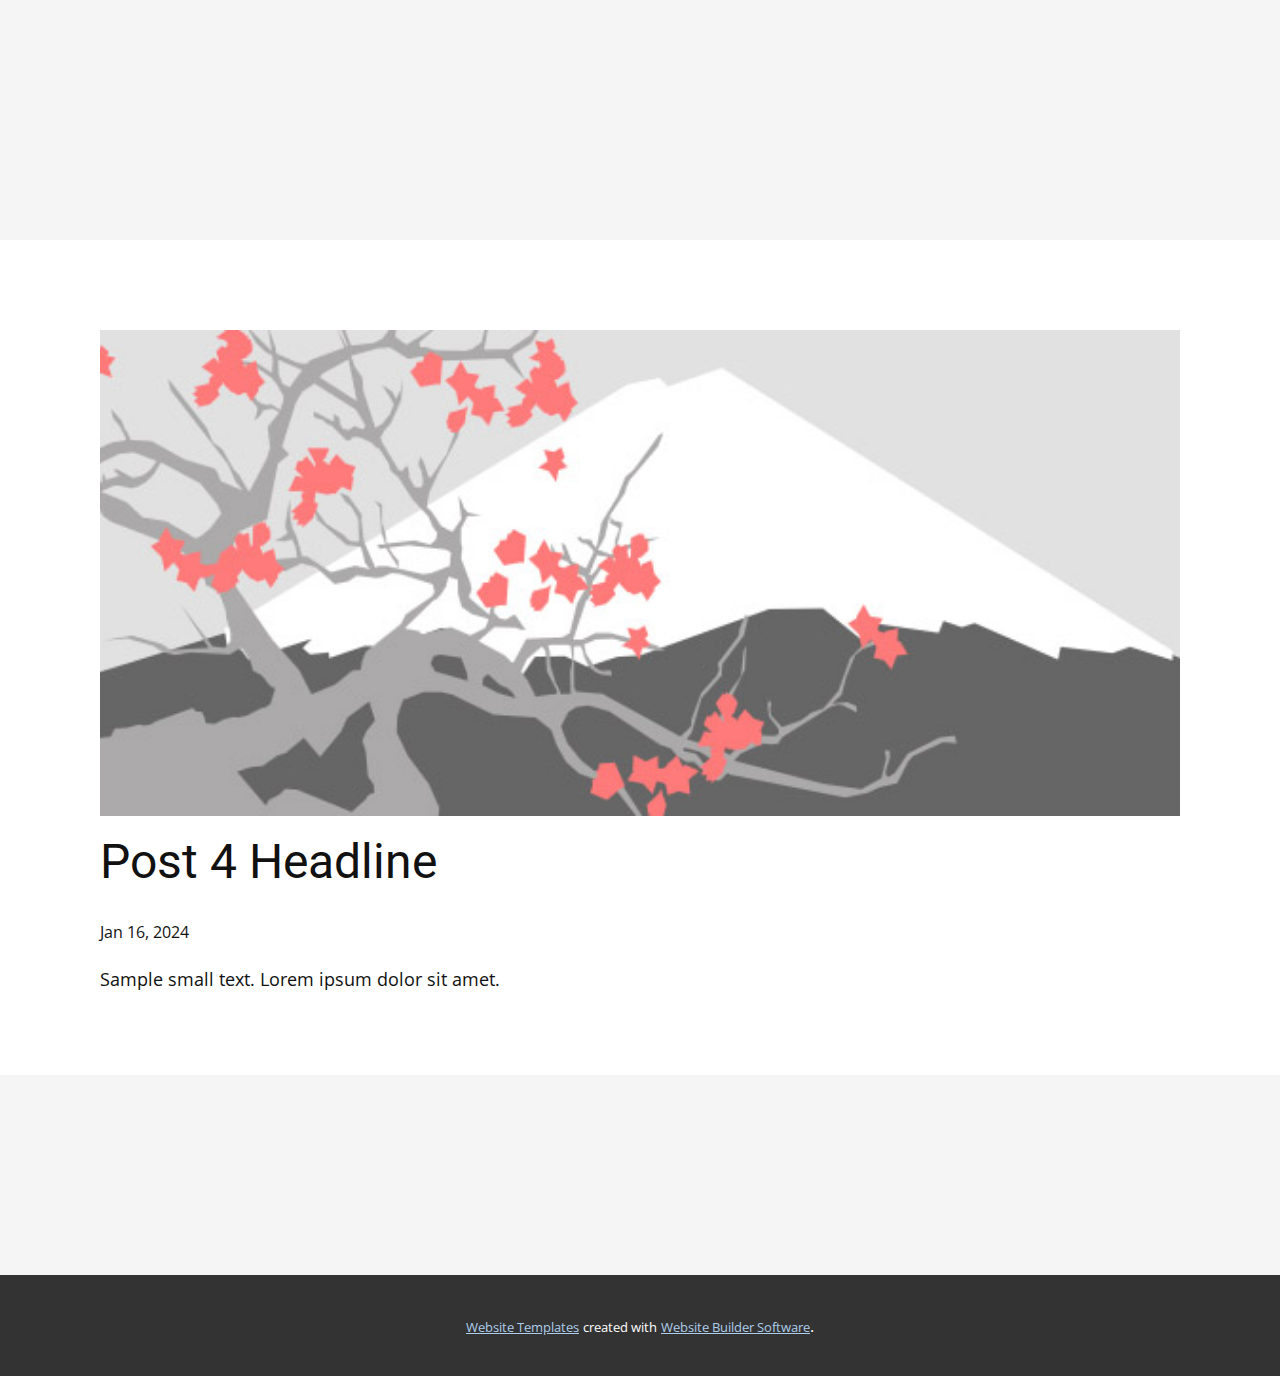
<file: blog/post-3.html>
<!DOCTYPE html>
<html style="font-size: 16px;" lang="en"><head>
    <meta name="viewport" content="width=device-width, initial-scale=1.0">
    <meta charset="utf-8">
    <meta name="keywords" content="Post 1 Headline">
    <meta name="description" content="">
    <title>Post 4 Headline</title>
    <link rel="stylesheet" href="../nicepage.css" media="screen">
<link rel="stylesheet" href="../Post-Template.css" media="screen">
    <script class="u-script" type="text/javascript" src="../jquery.js" defer=""></script>
    <script class="u-script" type="text/javascript" src="../nicepage.js" defer=""></script>
    <meta name="generator" content="Nicepage 5.14.0, nicepage.com">
    <link id="u-theme-google-font" rel="stylesheet" href="https://fonts.googleapis.com/css?family=Roboto:100,100i,300,300i,400,400i,500,500i,700,700i,900,900i|Open+Sans:300,300i,400,400i,500,500i,600,600i,700,700i,800,800i">
    
    
    
    <script type="application/ld+json">{
		"@context": "http://schema.org",
		"@type": "Organization",
		"name": ""
}</script>
    <meta name="theme-color" content="#478ac9">
  <meta data-intl-tel-input-cdn-path="intlTelInput/"></head>
  <body class="u-body u-xl-mode" data-lang="en"><header class="u-clearfix u-header u-image u-header" id="sec-767a" data-image-width="2100" data-image-height="1500"><div class="u-clearfix u-sheet u-sheet-1"></div></header>
    <section class="u-align-center u-clearfix u-section-1" id="sec-8fab">
      <div class="u-clearfix u-sheet u-valign-middle-md u-valign-middle-sm u-valign-middle-xs u-sheet-1"><!--post_details--><!--post_details_options_json--><!--{"source":""}--><!--/post_details_options_json--><!--blog_post-->
        <div class="u-container-style u-expanded-width u-post-details u-post-details-1">
          <div class="u-container-layout u-valign-middle u-container-layout-1"><!--blog_post_image-->
            <img alt="" class="u-blog-control u-expanded-width u-image u-image-default u-image-1" src="../images/0fd3416c.jpeg"><!--/blog_post_image--><!--blog_post_header-->
            <h2 class="u-blog-control u-text u-text-1">Post 4 Headline</h2><!--/blog_post_header--><!--blog_post_metadata-->
            <div class="u-blog-control u-metadata u-metadata-1"><!--blog_post_metadata_date-->
              <span class="u-meta-date u-meta-icon">Jan 16, 2024</span><!--/blog_post_metadata_date--><!--blog_post_metadata_category-->
              <!--/blog_post_metadata_category--><!--blog_post_metadata_comments-->
              <!--/blog_post_metadata_comments-->
            </div><!--/blog_post_metadata--><!--blog_post_content-->
            <div class="u-align-justify u-blog-control u-post-content u-text u-text-2 fr-view">
  Sample small text. Lorem ipsum dolor sit amet.
  </div><!--/blog_post_content-->
          </div>
        </div><!--/blog_post--><!--/post_details-->
      </div>
    </section>
    
    
    
    <footer class="u-align-center u-clearfix u-footer u-image u-footer" id="sec-227c" data-image-width="2100" data-image-height="1500"><div class="u-clearfix u-sheet u-sheet-1"></div></footer>
    <section class="u-backlink u-clearfix u-grey-80">
      <a class="u-link" href="https://nicepage.com/website-templates" target="_blank">
        <span>Website Templates</span>
      </a>
      <p class="u-text">
        <span>created with</span>
      </p>
      <a class="u-link" href="" target="_blank">
        <span>Website Builder Software</span>
      </a>. 
    </section>
  
</body></html>
</file>
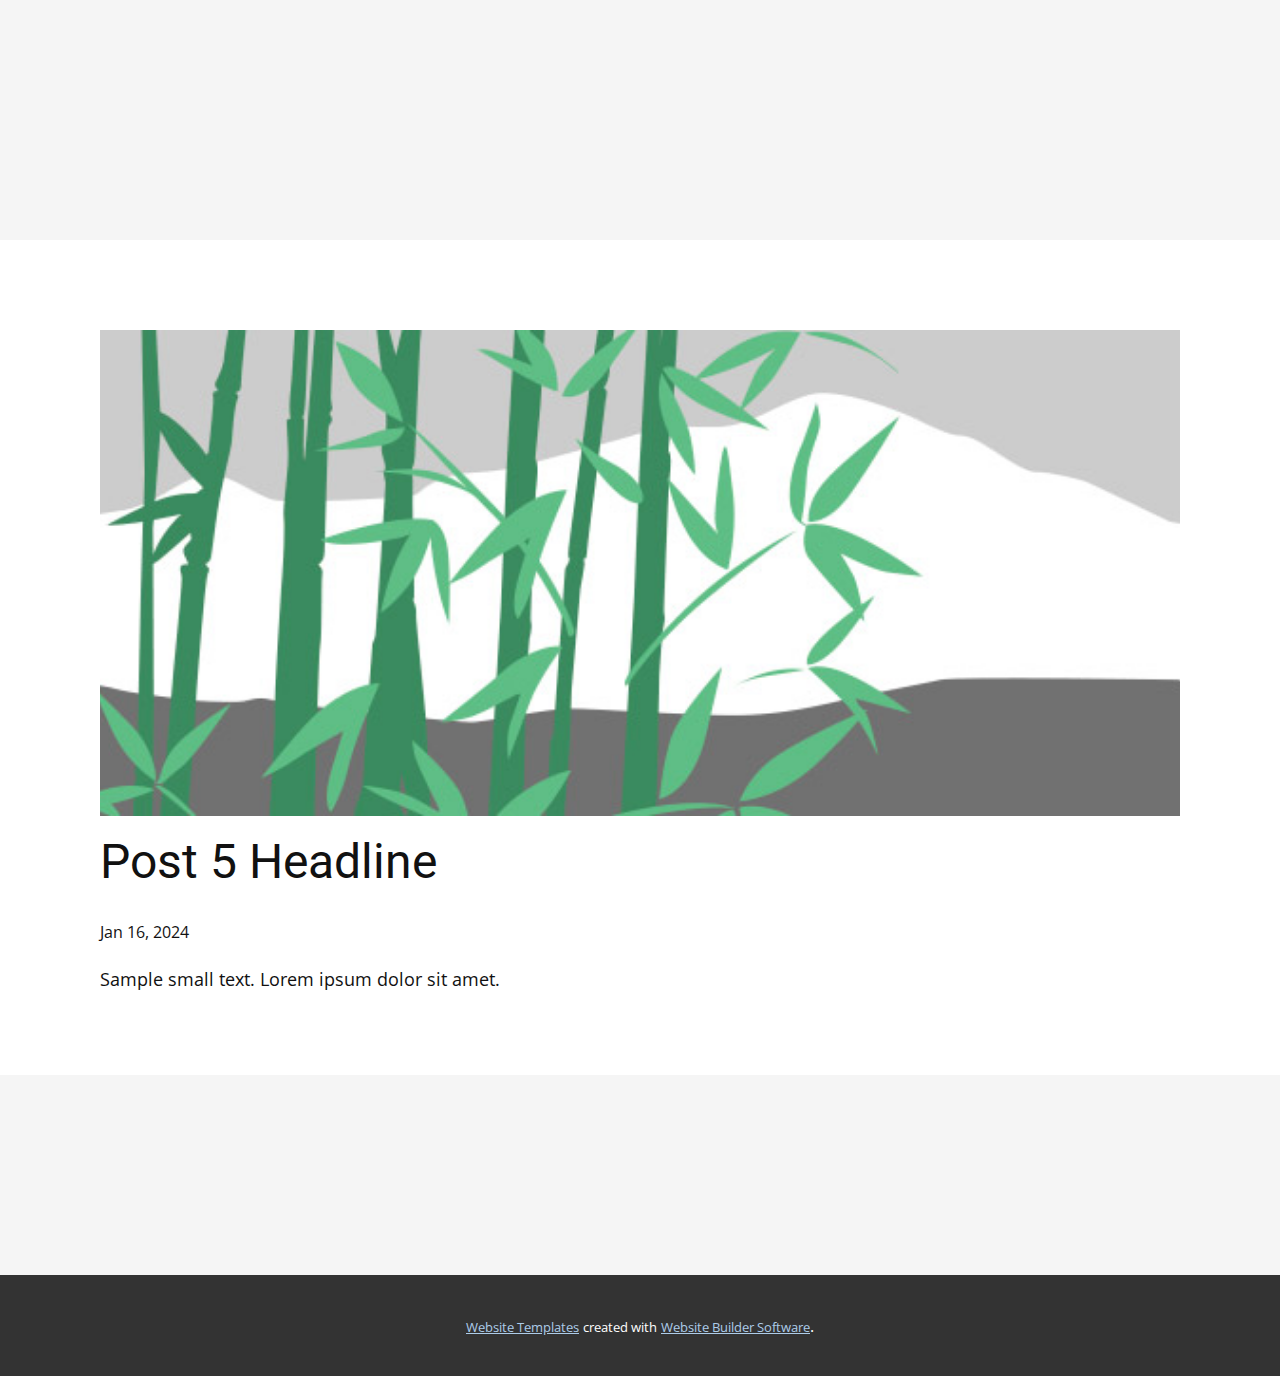
<file: blog/post-4.html>
<!DOCTYPE html>
<html style="font-size: 16px;" lang="en"><head>
    <meta name="viewport" content="width=device-width, initial-scale=1.0">
    <meta charset="utf-8">
    <meta name="keywords" content="Post 1 Headline">
    <meta name="description" content="">
    <title>Post 5 Headline</title>
    <link rel="stylesheet" href="../nicepage.css" media="screen">
<link rel="stylesheet" href="../Post-Template.css" media="screen">
    <script class="u-script" type="text/javascript" src="../jquery.js" defer=""></script>
    <script class="u-script" type="text/javascript" src="../nicepage.js" defer=""></script>
    <meta name="generator" content="Nicepage 5.14.0, nicepage.com">
    <link id="u-theme-google-font" rel="stylesheet" href="https://fonts.googleapis.com/css?family=Roboto:100,100i,300,300i,400,400i,500,500i,700,700i,900,900i|Open+Sans:300,300i,400,400i,500,500i,600,600i,700,700i,800,800i">
    
    
    
    <script type="application/ld+json">{
		"@context": "http://schema.org",
		"@type": "Organization",
		"name": ""
}</script>
    <meta name="theme-color" content="#478ac9">
  <meta data-intl-tel-input-cdn-path="intlTelInput/"></head>
  <body class="u-body u-xl-mode" data-lang="en"><header class="u-clearfix u-header u-image u-header" id="sec-767a" data-image-width="2100" data-image-height="1500"><div class="u-clearfix u-sheet u-sheet-1"></div></header>
    <section class="u-align-center u-clearfix u-section-1" id="sec-8fab">
      <div class="u-clearfix u-sheet u-valign-middle-md u-valign-middle-sm u-valign-middle-xs u-sheet-1"><!--post_details--><!--post_details_options_json--><!--{"source":""}--><!--/post_details_options_json--><!--blog_post-->
        <div class="u-container-style u-expanded-width u-post-details u-post-details-1">
          <div class="u-container-layout u-valign-middle u-container-layout-1"><!--blog_post_image-->
            <img alt="" class="u-blog-control u-expanded-width u-image u-image-default u-image-1" src="../images/68f64b9d.jpeg"><!--/blog_post_image--><!--blog_post_header-->
            <h2 class="u-blog-control u-text u-text-1">Post 5 Headline</h2><!--/blog_post_header--><!--blog_post_metadata-->
            <div class="u-blog-control u-metadata u-metadata-1"><!--blog_post_metadata_date-->
              <span class="u-meta-date u-meta-icon">Jan 16, 2024</span><!--/blog_post_metadata_date--><!--blog_post_metadata_category-->
              <!--/blog_post_metadata_category--><!--blog_post_metadata_comments-->
              <!--/blog_post_metadata_comments-->
            </div><!--/blog_post_metadata--><!--blog_post_content-->
            <div class="u-align-justify u-blog-control u-post-content u-text u-text-2 fr-view">
  Sample small text. Lorem ipsum dolor sit amet.
  </div><!--/blog_post_content-->
          </div>
        </div><!--/blog_post--><!--/post_details-->
      </div>
    </section>
    
    
    
    <footer class="u-align-center u-clearfix u-footer u-image u-footer" id="sec-227c" data-image-width="2100" data-image-height="1500"><div class="u-clearfix u-sheet u-sheet-1"></div></footer>
    <section class="u-backlink u-clearfix u-grey-80">
      <a class="u-link" href="https://nicepage.com/website-templates" target="_blank">
        <span>Website Templates</span>
      </a>
      <p class="u-text">
        <span>created with</span>
      </p>
      <a class="u-link" href="" target="_blank">
        <span>Website Builder Software</span>
      </a>. 
    </section>
  
</body></html>
</file>
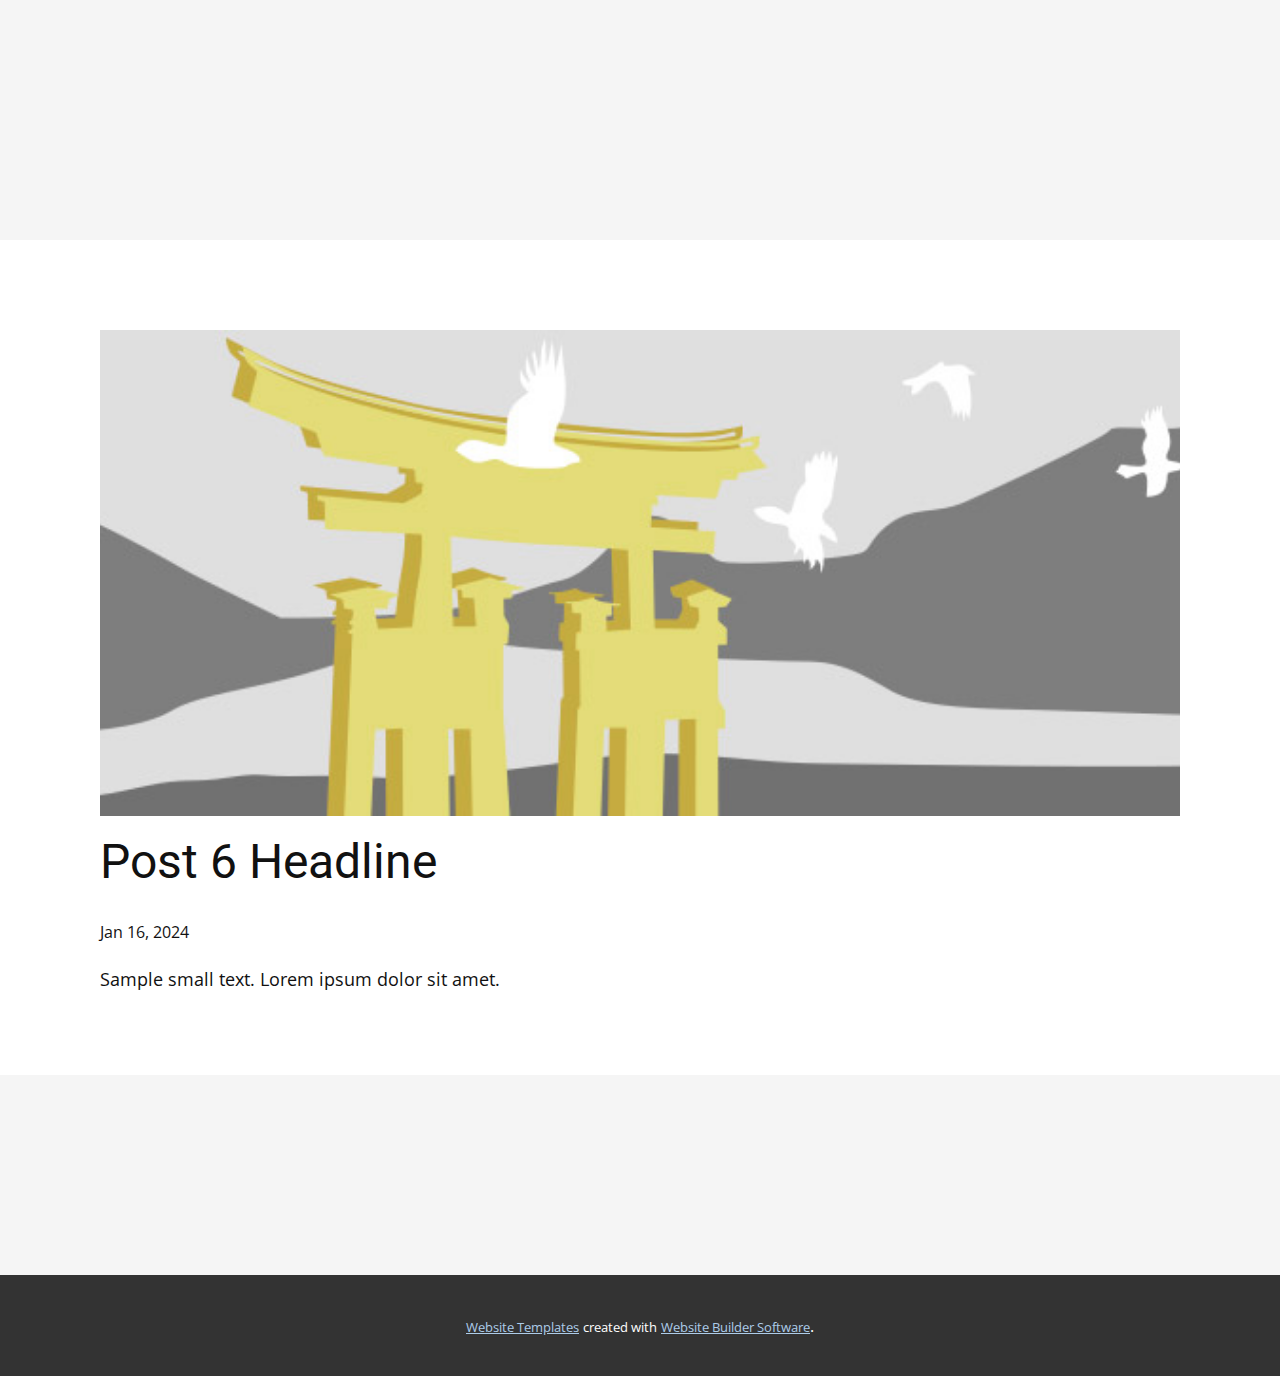
<file: blog/post-5.html>
<!DOCTYPE html>
<html style="font-size: 16px;" lang="en"><head>
    <meta name="viewport" content="width=device-width, initial-scale=1.0">
    <meta charset="utf-8">
    <meta name="keywords" content="Post 1 Headline">
    <meta name="description" content="">
    <title>Post 6 Headline</title>
    <link rel="stylesheet" href="../nicepage.css" media="screen">
<link rel="stylesheet" href="../Post-Template.css" media="screen">
    <script class="u-script" type="text/javascript" src="../jquery.js" defer=""></script>
    <script class="u-script" type="text/javascript" src="../nicepage.js" defer=""></script>
    <meta name="generator" content="Nicepage 5.14.0, nicepage.com">
    <link id="u-theme-google-font" rel="stylesheet" href="https://fonts.googleapis.com/css?family=Roboto:100,100i,300,300i,400,400i,500,500i,700,700i,900,900i|Open+Sans:300,300i,400,400i,500,500i,600,600i,700,700i,800,800i">
    
    
    
    <script type="application/ld+json">{
		"@context": "http://schema.org",
		"@type": "Organization",
		"name": ""
}</script>
    <meta name="theme-color" content="#478ac9">
  <meta data-intl-tel-input-cdn-path="intlTelInput/"></head>
  <body class="u-body u-xl-mode" data-lang="en"><header class="u-clearfix u-header u-image u-header" id="sec-767a" data-image-width="2100" data-image-height="1500"><div class="u-clearfix u-sheet u-sheet-1"></div></header>
    <section class="u-align-center u-clearfix u-section-1" id="sec-8fab">
      <div class="u-clearfix u-sheet u-valign-middle-md u-valign-middle-sm u-valign-middle-xs u-sheet-1"><!--post_details--><!--post_details_options_json--><!--{"source":""}--><!--/post_details_options_json--><!--blog_post-->
        <div class="u-container-style u-expanded-width u-post-details u-post-details-1">
          <div class="u-container-layout u-valign-middle u-container-layout-1"><!--blog_post_image-->
            <img alt="" class="u-blog-control u-expanded-width u-image u-image-default u-image-1" src="../images/8ad73f3c.jpeg"><!--/blog_post_image--><!--blog_post_header-->
            <h2 class="u-blog-control u-text u-text-1">Post 6 Headline</h2><!--/blog_post_header--><!--blog_post_metadata-->
            <div class="u-blog-control u-metadata u-metadata-1"><!--blog_post_metadata_date-->
              <span class="u-meta-date u-meta-icon">Jan 16, 2024</span><!--/blog_post_metadata_date--><!--blog_post_metadata_category-->
              <!--/blog_post_metadata_category--><!--blog_post_metadata_comments-->
              <!--/blog_post_metadata_comments-->
            </div><!--/blog_post_metadata--><!--blog_post_content-->
            <div class="u-align-justify u-blog-control u-post-content u-text u-text-2 fr-view">
  Sample small text. Lorem ipsum dolor sit amet.
  </div><!--/blog_post_content-->
          </div>
        </div><!--/blog_post--><!--/post_details-->
      </div>
    </section>
    
    
    
    <footer class="u-align-center u-clearfix u-footer u-image u-footer" id="sec-227c" data-image-width="2100" data-image-height="1500"><div class="u-clearfix u-sheet u-sheet-1"></div></footer>
    <section class="u-backlink u-clearfix u-grey-80">
      <a class="u-link" href="https://nicepage.com/website-templates" target="_blank">
        <span>Website Templates</span>
      </a>
      <p class="u-text">
        <span>created with</span>
      </p>
      <a class="u-link" href="" target="_blank">
        <span>Website Builder Software</span>
      </a>. 
    </section>
  
</body></html>
</file>
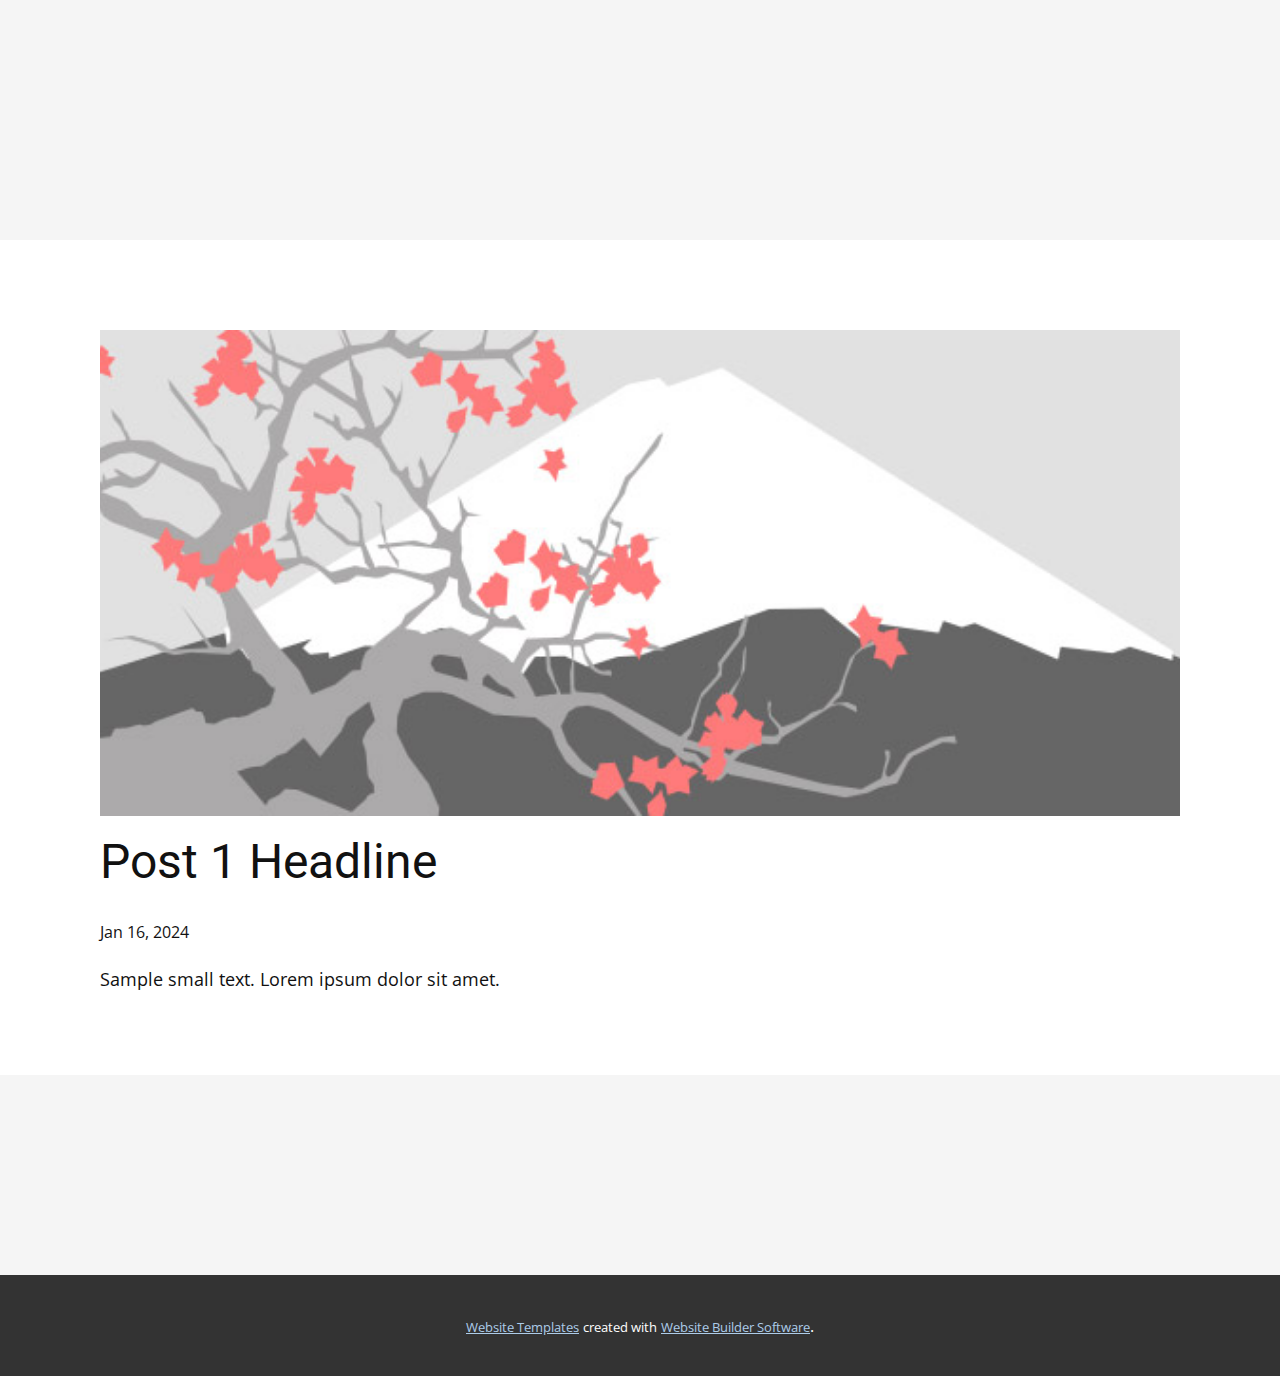
<file: blog/post.html>
<!DOCTYPE html>
<html style="font-size: 16px;" lang="en"><head>
    <meta name="viewport" content="width=device-width, initial-scale=1.0">
    <meta charset="utf-8">
    <meta name="keywords" content="Post 1 Headline">
    <meta name="description" content="">
    <title>Post 1 Headline</title>
    <link rel="stylesheet" href="../nicepage.css" media="screen">
<link rel="stylesheet" href="../Post-Template.css" media="screen">
    <script class="u-script" type="text/javascript" src="../jquery.js" defer=""></script>
    <script class="u-script" type="text/javascript" src="../nicepage.js" defer=""></script>
    <meta name="generator" content="Nicepage 5.14.0, nicepage.com">
    <link id="u-theme-google-font" rel="stylesheet" href="https://fonts.googleapis.com/css?family=Roboto:100,100i,300,300i,400,400i,500,500i,700,700i,900,900i|Open+Sans:300,300i,400,400i,500,500i,600,600i,700,700i,800,800i">
    
    
    
    <script type="application/ld+json">{
		"@context": "http://schema.org",
		"@type": "Organization",
		"name": ""
}</script>
    <meta name="theme-color" content="#478ac9">
  <meta data-intl-tel-input-cdn-path="intlTelInput/"></head>
  <body class="u-body u-xl-mode" data-lang="en"><header class="u-clearfix u-header u-image u-header" id="sec-767a" data-image-width="2100" data-image-height="1500"><div class="u-clearfix u-sheet u-sheet-1"></div></header>
    <section class="u-align-center u-clearfix u-section-1" id="sec-8fab">
      <div class="u-clearfix u-sheet u-valign-middle-md u-valign-middle-sm u-valign-middle-xs u-sheet-1"><!--post_details--><!--post_details_options_json--><!--{"source":""}--><!--/post_details_options_json--><!--blog_post-->
        <div class="u-container-style u-expanded-width u-post-details u-post-details-1">
          <div class="u-container-layout u-valign-middle u-container-layout-1"><!--blog_post_image-->
            <img alt="" class="u-blog-control u-expanded-width u-image u-image-default u-image-1" src="../images/0fd3416c.jpeg"><!--/blog_post_image--><!--blog_post_header-->
            <h2 class="u-blog-control u-text u-text-1">Post 1 Headline</h2><!--/blog_post_header--><!--blog_post_metadata-->
            <div class="u-blog-control u-metadata u-metadata-1"><!--blog_post_metadata_date-->
              <span class="u-meta-date u-meta-icon">Jan 16, 2024</span><!--/blog_post_metadata_date--><!--blog_post_metadata_category-->
              <!--/blog_post_metadata_category--><!--blog_post_metadata_comments-->
              <!--/blog_post_metadata_comments-->
            </div><!--/blog_post_metadata--><!--blog_post_content-->
            <div class="u-align-justify u-blog-control u-post-content u-text u-text-2 fr-view">
  Sample small text. Lorem ipsum dolor sit amet.
  </div><!--/blog_post_content-->
          </div>
        </div><!--/blog_post--><!--/post_details-->
      </div>
    </section>
    
    
    
    <footer class="u-align-center u-clearfix u-footer u-image u-footer" id="sec-227c" data-image-width="2100" data-image-height="1500"><div class="u-clearfix u-sheet u-sheet-1"></div></footer>
    <section class="u-backlink u-clearfix u-grey-80">
      <a class="u-link" href="https://nicepage.com/website-templates" target="_blank">
        <span>Website Templates</span>
      </a>
      <p class="u-text">
        <span>created with</span>
      </p>
      <a class="u-link" href="" target="_blank">
        <span>Website Builder Software</span>
      </a>. 
    </section>
  
</body></html>
</file>
